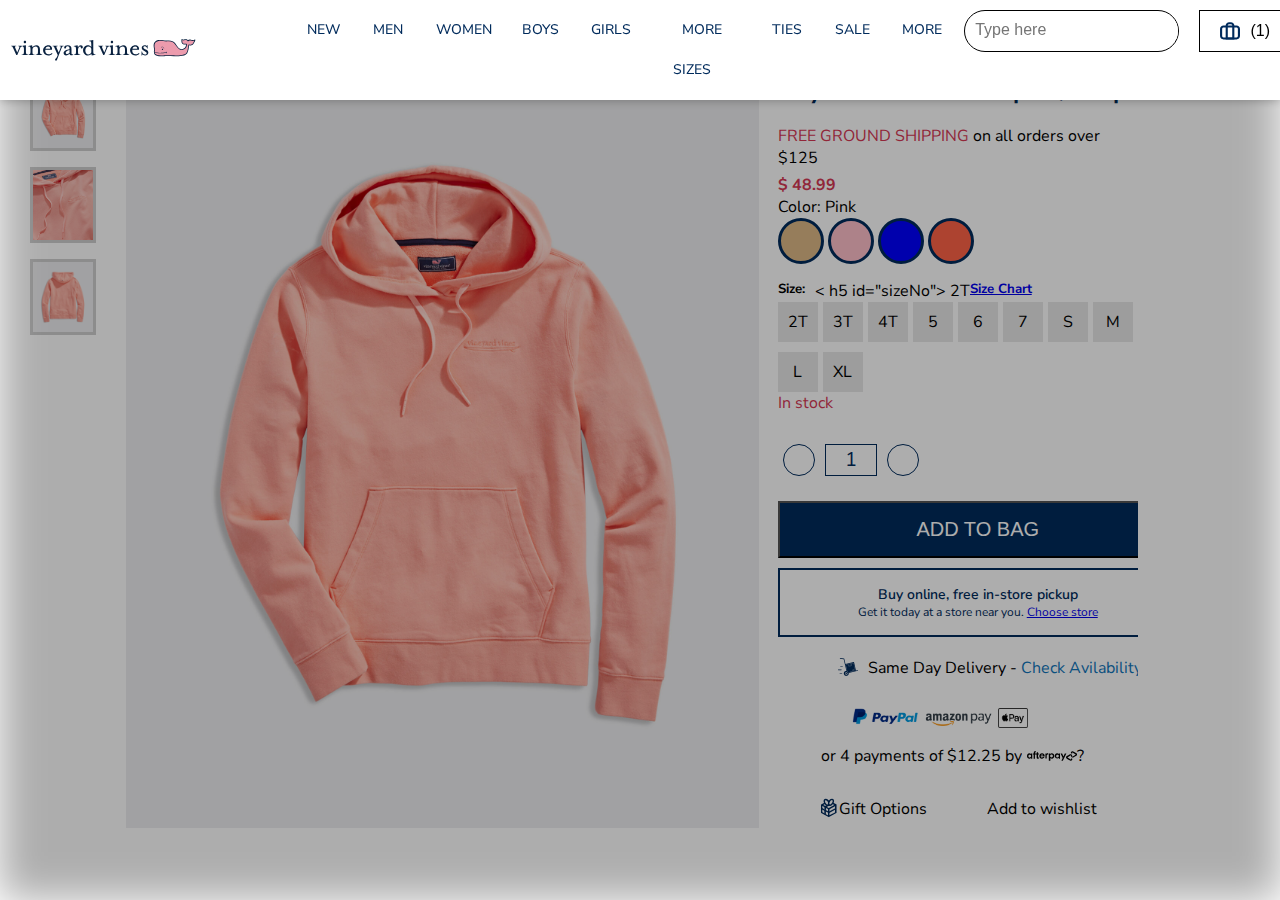
<file: index.html>
<!DOCTYPE html>
<html lang="en">

<head>
    <meta charset="UTF-8">
    <meta http-equiv="X-UA-Compatible" content="IE=edge">
    <meta name="viewport" content="width=device-width, initial-scale=1.0">
    <title>Product Detials</title>
    <link rel="icon" href="images/fav.png">
    <link rel="stylesheet" href="css/navbar.css">
    <link rel="stylesheet" href="css/cart.css">
    <link rel="stylesheet" href="css/style.css">
    <link rel="stylesheet" href="css/discount.css">

    <link rel="stylesheet" href="https://use.fontawesome.com/releases/v5.15.2/css/all.css"
        integrity="sha384-vSIIfh2YWi9wW0r9iZe7RJPrKwp6bG+s9QZMoITbCckVJqGCCRhc+ccxNcdpHuYu" crossorigin="anonymous">
    <link rel="preconnect" href="https://fonts.gstatic.com">
    <link href="https://fonts.googleapis.com/css2?family=Nunito+Sans&display=swap" rel="stylesheet">
</head>

<body>
    <div class="scaffold">
        <div class="nav-section">

            <div class="pic">
                <a href="./index.html"> <img src="images/logo.svg"></a>
            </div>
            <ul>
                <li><a href="#">NEW</a> </li>
                <li><a href="#">MEN</a> </li>
                <li><a href="#">WOMEN</a> </li>
                <li><a href="#">BOYS</a> </li>
                <li><a href="#">GIRLS</a> </li>
                <li><a href="#">MORE SIZES</a> </li>
                <li><a href="#">TIES</a> </li>
                <li><a href="#">SALE</a> </li>
                <li><a href="#">MORE</a> </li>
                <li>
                    <div class="box">
                        <input type="text" class="txt" placeholder="Type here">
                        <a href="#"> <i class=" fas fa-search"></i> </a>
                    </div>
                </li>
                <li>
                    <button class="click" onclick="sendValues()">
                        <img src="images/nav-icon.svg">
                        <put>(<pin id="me">1</pin>)</put>
                    </button>

                </li>
            </ul>
        </div>
        <div class="container">
            <div class="left">
                <div class="img img1">
                    <img id="hoodie" src="images/prod-img-01.jpg" alt="Image 1">
                </div>
                <div class="img img2">
                    <img id="cute" src="images/prod-img-03.jpg" alt="Image 2">
                </div>
                <div class="img img2">
                    <img id="back" src="images/prod-img-02.jpg" alt="Image 3">
                </div>
            </div>
            <div class="middle">
                <div class="mainImg">
                    <img id="currentImg" src="images/prod-img-01.jpg" alt="Product" data-zoom-image="images/hoodie-big.jpg">
                </div>
            </div>
            <div class="right">
                <div class="productName">
                    <h2 id="pName"> Boys' Stillwater Sherpa 1/4-Zip</h2>
                </div>
                <div class="rating">
                    <div class="fas fa-star"></div>
                    <div class="fas fa-star"></div>
                    <div class="fas fa-star"></div>
                    <div class="fas fa-star"></div>
                    <div class="fas fa-star-half-alt"></div>
                    <p>28 Reviews</p>
                </div>
                <div class="shipping">
                    <p>FREE GROUND SHIPPING <span>on all orders over $125</span> </p>
                </div>
                <div class="price">
                    <h4> $ <ok id="unitPrice">48.99 </ok>
                    </h4>

                </div>
                <span id="color">Color: <span id="slectedColor">Pink</span> </span>
                <div class="color">
                    

                    <!-- <span id="color">Color: Pink</span> -->
                    
                    
                    <div> </div> 
                    <div id="color2"></div>
                    <div id="color3"></div>
                    <div id="color4"></div>
                    
                    <!-- <div> </div>  -->

                      
                </div>
                
                
               <div class="size">
                    <div class="sizeLeft">
                        <h5>Size: </h5>
                        < h5 id="sizeNo"> 2T</h5>
                        <h5> <a href="#"> Size Chart </a> </h5>
                    </div>
                    <div class="actSize">
                        <ul>
                            <li>2T</li>
                            <li>3T</li>
                            <li>4T</li>
                            <li>5</li>
                            <li>6</li>
                            <li>7</li>
                            <li>S</li>
                            <li>M</li>
                            <li>L</li>
                            <li>XL</li>
                        </ul>
                    </div>
                    
                    <div class="stock">
                        <span>In stock</span>
                    </div>
                </div>
                <div class="quantity">
                    <i id="min" class="fas fa-minus"></i>
                    <!-- <input type="number" value="1"> -->
                    <div id="change" class="num" contenteditable="true"> 1 </div>

                    <i id="plu" class="fas fa-plus"></i>
                </div>
                <div class="cart">
                    <button class="bag" id="bagit" onclick="getValues()"> ADD TO BAG </button>
                    <div class="pickup">
                        <span>Buy online, free in-store pickup</span>
                        <p>Get it today at a store near you. <a href="#">Choose store</a> </p>
                    </div>
                </div>
                <div class="availability">
                    <div class="deliver">
                        <img src="images/download.svg" alt="">
                    </div>
                    <p>Same Day Delivery - <a href="#"> Check Avilability </a> </p>
                </div>
                <div class="bigSponsor">
                    <div class="sponsor">
                        <img src="images/paypal.png" alt="">
                        <img src="images/amazon.png" alt="">
                        <img src="images/applepay.png" alt="">
                    </div>
                    <div class="payment">
                        <p>or 4 payments of $12.25 by </p>
                        <img src="images/afterpay-lockup-blackonwhite.svg" alt="">?
                    </div>
                </div>
                <div class="coupon">
                    <div class="gift">
                        <img src="images/download (2).svg" alt="">
                        <p>Gift Options</p>
                    </div>
                    <div class="wish">
                        <!-- <img src="images/download (3).svg" alt="" > -->
                        <i id="wish" class="fas fa-heart"></i>
                        <p>Add to wishlist</p>
                    </div>
                </div>
            </div>
            <div class="leftover"></div>

            <!-- ****************************************************************************************** -->

            <div id="popup" class="addCart-popup">
                <div class="cart2">
                    <div class="itemName">
                        <h3 class="title">Item added to Cart</h3>
                        <div id="close">&times</div>
                    </div>

                    <div class="item">
                        <div class="imageItem">
                            <img src="images/prod-img-01.jpg" alt="">
                        </div>
                        <div class="descItem">
                            <h4 id="itemName"> Boys' Stillwater Sherpa 1/4-Zip</h4>
                            <div class="price">
                                <h4> $ <ok id="unitPrice">48.99 </ok>
                                </h4>
                            </div>
                            <P>Pink /<sizeit id='corres'> 2T </sizeit>
                            </P>
                            <p>Qty: <quan id="quan"> 0 </quan>
                            </p>
                            <p>$ <fin id="finP"> 0 </fin>
                            </p>
                        </div>

                    </div>
                    <div id="chickenOut" class="chickenput">
                        <a href="./pages/checkout.html"> <button id="checkitin"
                                onclick="getValues() ">CHECKOUT</button></a>
                        <button id="checkitinSide">CONTINUE SHOPPING</button>
                    </div>
                </div>
            </div>
            <!-- ******************************************************************************************************* -->

        </div>
        <!-- <div id="promoPop">
            <div id="proDis">
                <div id="closeme" class="closeIt">
                    &times
                </div>
                <img src="images/logo@2.6x.png" alt="LOGO">
                <h2> Get 10% off </h2>
                <p>Your first purchase* when you enter: </p>
                <div class="emailInp">
                    <input type="text" placeholder="Enter your Email" id="unlockEmail">
                </div>
                <div class="emailCheck">
                    <input type="checkbox" id="tick" name="gift" value="tick">
                    <label for="tick">Yes! Sign me up to recieve emails from vineyard vines. </label><br>
                </div>
                <div class="disSub">
                    <input type="submit" value="Unlock 10% Discount" id="unlock">
                </div>
                <p>*Cannot be combined with other promotions</p>
                <p>By accepting this offer you agree to </p>
                <p>the Terms of Service and Privacy Policy.</p>
                

            </div>
        </div> -->
        <div id="overlay"></div>
    </div>
    </div>
    <script src="https://ajax.googleapis.com/ajax/libs/jquery/3.6.0/jquery.min.js"></script>
    <script src="js/elevate-zoom.js"></script>
    <script src="js/script.js" charset="utf-8"></script>
</body>

</html>
</file>
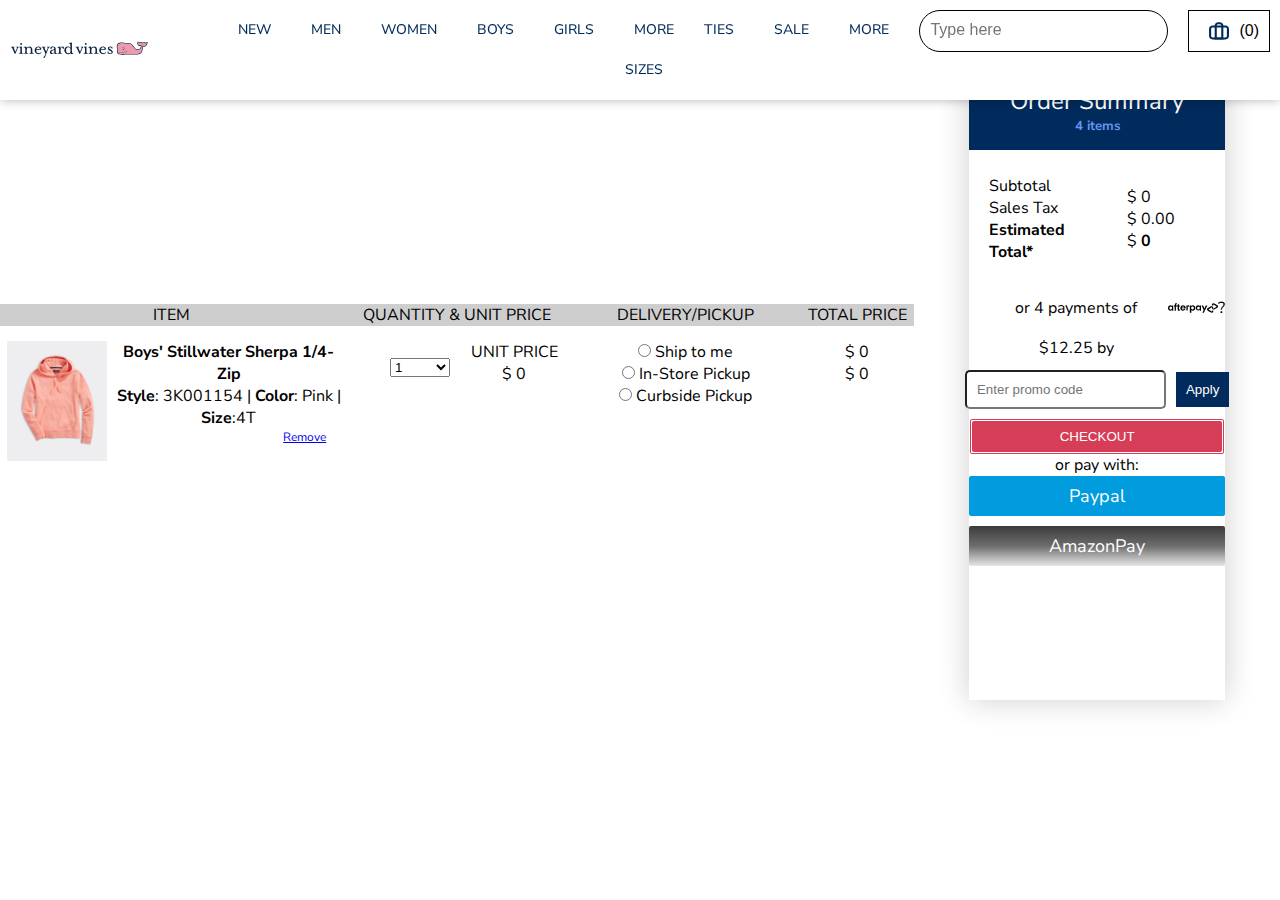
<file: pages/checkout.html>
<!DOCTYPE html>
<html lang="en">

<head>
    <meta charset="UTF-8">
    <meta http-equiv="X-UA-Compatible" content="IE=edge">
    <meta name="viewport" content="width=device-width, initial-scale=1.0">
    <title>Cart</title>
    <link rel="stylesheet" href="../css/checkout.css">
    <link rel="stylesheet" href="../css/navbar.css">
    <link href="https://fonts.googleapis.com/css2?family=Nunito+Sans&display=swap" rel="stylesheet">
</head>

<body>
    <div class="scaffold">
        <div class="nav-section">
            <div class="pic">
                <a href="../index.html"> <img src="../images/logo.svg"></a>
            </div>
            <ul>
                <li><a href="#">NEW</a> </li>
                <li><a href="#">MEN</a> </li>
                <li><a href="#">WOMEN</a> </li>
                <li><a href="#">BOYS</a> </li>
                <li><a href="#">GIRLS</a> </li>
                <li><a href="#">MORE SIZES</a> </li>
                <li><a href="#">TIES</a> </li>
                <li><a href="#">SALE</a> </li>
                <li><a href="#">MORE</a> </li>
                <li>
                    <div class="box">
                        <input type="text" class="txt" placeholder="Type here">
                        <a href="#"> <i class="fas fa-search"></i> </a>
                    </div>
                </li>
                <li>
                    <button class="click">
                        <img src="../images/nav-icon.svg">
                        <put>(<pin id="me">0</pin>)</put>
                    </button>
                </li>
            </ul>
        </div>

        <div id="goodies" class="container">
            <div class="rightCart">
                <div class="headerCart">
                    <div class="itemCart">
                        <p>ITEM</p>
                    </div>
                    <div class="quantityUnit">
                        <p>QUANTITY & UNIT PRICE</p>
                    </div>
                    <div class="deliveryPic">
                        <P>DELIVERY/PICKUP</P>
                        <P></P>
                    </div>
                    <div class="totalCart">
                        <p>TOTAL PRICE</p>
                    </div>
                </div>
                <div id="goods" class="goods">
                    <div class="itemGoods">
                        <div class="itemPic">
                            <img src="../images/prod-img-01.jpg" alt="">
                        </div>
                        <div class="shouldbe">
                            <div class="itemDet">
                                <h4 id="theName">Boys' Stillwater Sherpa 1/4-Zip </h4>
                                <p> <strong>Style</strong>: 3K001154 | <strong>Color</strong>: Pink |
                                    <strong>Size</strong>:4T
                                </p>
                            </div>
                    
                            <div class="manipu">
                                <p><a href="#"></a></p>
                                <!-- <p>|</p> -->
                                <p><a href="#"></a> </p>
                                <!-- <p>|</p> -->
                                <p><a href="#" id="remove"> Remove</a> </p>
                            </div>
                        </div>
                    </div>
                    <div class="quantie">
                        <div class="selQuan">
                            <select name="" id="theQuantity">
                                <option value="1"> 1 </option>
                                <option value="2"> 2 </option>
                                <option value="3"> 3 </option>
                                <option value="4"> 4 </option>
                                <option value="5"> 5 </option>
                                <option value="6"> 6 </option>
                                <option value="7"> 7 </option>
                                <option value="8"> 8 </option>
                                <option value="9"> 9 </option>
                                <option value="10"> 10 </option>
                            </select>
                        </div>
                        <div class="discQuan">
                            <P>UNIT PRICE</P>
                            <div class="inlin">
                                <P>$
                                    <ok id="cartPrice"> 0 </ok>
                                </P>
                                
                            </div>
                        </div>
                        <div class="gift">
                        </div>
                    </div>
                    <div class="pickup">
                        <input type="radio" id="ship" name="deli" value="ship">
                        <label for="ship"> Ship to me </label><br>
                        <input type="radio" id="pickup" name="deli" value="pickup">
                        <label for="pickup"> In-Store Pickup </label><br>
                        <input type="radio" id="curb" name="deli" value="curb">
                        <label for="curb"> Curbside Pickup</label><br>
                    </div>
                    <div class="toapPRI">
                        <P>$
                            <ok id='siUnit'> 0</ok>
                        </P>
                        <P>$
                            <ok id="toUnit"> 0</ok>
                        </P>
                    </div>
                </div>
            </div>
            <div class="leftCart">
                <div class="summary">
                    <div class="orderSum">
                        <h2>Order Summary</h2>
                        <h5>4 items</h5>
                    </div>
                    <div class="detailSum">
                        <div class="value">
                            <p>Subtotal</p>
                            <p>Sales Tax</p>
                            <p><strong>Estimated Total*</strong></p>
                        </div>
                        <div class="prices">
                            <P>$ <ok id="subtotal"> 0 </ok>
                            </P>
                            <P>$ <ok id="tax"> 0.00 </ok>
                            </P>
                            <P> $ <strong id="addition"> 0 </strong> </P>
                        </div>
                    </div>                   
                    <div class="payment">
                        <p>or 4 payments of $12.25 by </p>
                        <img src="../images/afterpay-lockup-blackonwhite.svg" alt="">?
                    </div>
                    <div id="promo" class="code">
                        <input type="text" id="txt" placeholder="Enter promo code">
                        <button id="apply" onclick="discount()"> Apply </button>
                    </div>
                    <div class="checkitout">
                        <a href="./payment.html"> <button id="checkitout" >CHECKOUT</button></a>
                    </div>
                    <p class="optane"> or pay with:</p>
                    <div class="paymentMethod">
                        <div class="paypal">
                            <P>Paypal</P>
                        </div>
                        <div class="amazonPay">
                            <p>AmazonPay</p>
                        </div>
                    </div>
                </div>
            </div>
        </div>
    </div>

    <script src="https://ajax.googleapis.com/ajax/libs/jquery/3.6.0/jquery.min.js"></script>
    <script src="../js/script.js"></script>
    <script src="../js/checkout.js" charset="utf-8"></script>
</body>

</html>
</file>
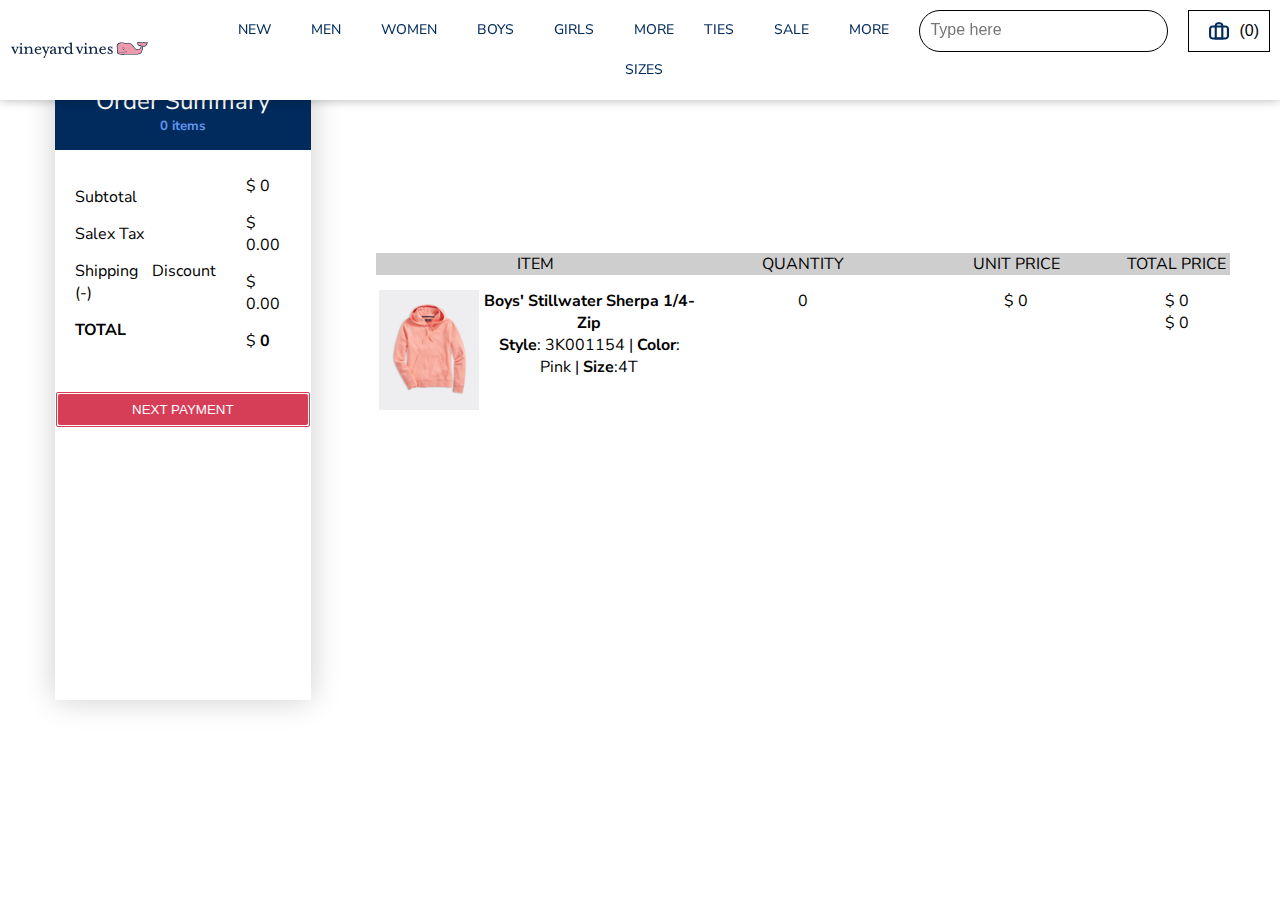
<file: pages/payment.html>
<!DOCTYPE html>
<html lang="en">

<head>
    <meta charset="UTF-8">
    <meta http-equiv="X-UA-Compatible" content="IE=edge">
    <meta name="viewport" content="width=device-width, initial-scale=1.0">
    <title>Checkout</title>
    <link rel="stylesheet" href="../css/payment.css">
    <link rel="stylesheet" href="../css/navbar.css">
    <link href="https://fonts.googleapis.com/css2?family=Nunito+Sans&display=swap" rel="stylesheet">
</head>

<body>
    <div class="scaffold">
        <div class="nav-section">
            <div class="pic">
                <a href="../index.html"> <img src="../images/logo.svg"></a>
            </div>
            <ul>
                <li><a href="#">NEW</a> </li>
                <li><a href="#">MEN</a> </li>
                <li><a href="#">WOMEN</a> </li>
                <li><a href="#">BOYS</a> </li>
                <li><a href="#">GIRLS</a> </li>
                <li><a href="#">MORE SIZES</a> </li>
                <li><a href="#">TIES</a> </li>
                <li><a href="#">SALE</a> </li>
                <li><a href="#">MORE</a> </li>
                <li>
                    <div class="box">
                        <input type="text" class="txt" placeholder="Type here">
                        <a href="#"> <i class=" searchme fas fa-search"></i> </a>
                    </div>
                </li>
                <li>
                    <button class="click">
                        <img src="../images/nav-icon.svg">
                        <put>(<pin id="me">0</pin>)</put>
                    </button>
                </li>
            </ul>
        </div>

        <div class="container">
            <div class="leftCart">
                <div class="summary">
                    <div class="orderSum">
                        <h2>Order Summary</h2>
                        <h5><ok id="track"> 0 </ok> items</h5>
                    </div>
                    <div class="detailSum">
                        <div class="value">
                            <p>Subtotal</p>
                            <p>Salex Tax</p>
                            <P>Shipping Discount (-)</P>
                            <p><strong>TOTAL</strong></p>
                        </div>
                        <div class="prices">
                            <P>$ <ok id="subtotal2"> 0 </ok>
                            </P>
                            <P>$ <ok id="tax"> 0.00 </ok>
                            </P>
                            <P>$ <ok id="ship"> 0.00 </ok>
                            </p>
                            <P> $ <strong id="addition"> 0 </strong> </P>
                        </div>
                    </div>
                    <div class="checkitout">
                        <a href="#"> <button id="payment">NEXT PAYMENT</button></a>
                    </div>

                </div>
            </div>
            <div class="rightCart">
                <div class="headerCart">
                    <div class="itemCart">
                        <p>ITEM</p>
                    </div>
                    <div class="quantityUnit">
                        <p>QUANTITY</p>
                    </div>
                    <div class="deliveryPic">
                        <P> UNIT PRICE</P>

                    </div>
                    <div class="totalCart">
                        <p>TOTAL PRICE</p>
                    </div>
                </div>
                <div class="goods">
                    <div class="itemGoods">
                        <div class="itemPic">
                            <img src="../images/prod-img-01.jpg" alt="">
                        </div>
                        <div class="shouldbe">
                            <div class="itemDet">
                                <h4>Boys' Stillwater Sherpa 1/4-Zip </h4>
                                <p> <strong>Style</strong>: 3K001154 | <strong>Color</strong>: Pink |
                                    <strong>Size</strong>:4T
                                </p>
                            </div>

                        </div>
                    </div>
                    <div class="quantie">
                        <div class="selQuan">
                            <p id="finQuan"> 0 </p>
                        </div>
                        <div class="discQuan">
                            <P></P>

                        </div>
                    </div>
                    <div class="inlin">
                        <P>$
                            <ok id="cartPrice"> 0</ok>
                        </P>
                    </div>
                    <div class="toapPRI">
                        <P>$
                            <ok id='siUnit'> 0</ok>
                        </P>
                        <P>$
                            <ok id="toUnit"> 0</ok>
                        </P>
                    </div>
                </div>
            </div>
        </div>
    </div>
    <script src="https://ajax.googleapis.com/ajax/libs/jquery/3.6.0/jquery.min.js"></script>
    <script src="../js/script.js"></script>
    <script src="../js/payment.js"></script>
</body>

</html>
</file>
<file: css/navbar.css>
.nav-section {
  background-color: #ffffff;
  display: flex;
  align-items: center;
  justify-content: center;
  box-shadow: 0px 0px 10px 0.1px rgb(0, 0, 0, 0.3);
  color: #262626;
  z-index: 2000;
  position: fixed;
  width: 100%;
}
.pic {
  padding: 10px;
}
.pic img {
  /* height: 50px; */
  width: 70%;
  float: left;
  cursor: pointer;
}
.nav-section ul {
  display: flex;
  list-style: none;
  line-height: 40px;
}
.nav-section ul li {
  padding: 10px;
  font-weight: 500;
  font-size: 14px;
}

.nav-section ul li a {
  text-decoration: none;
  color: #002b5c;
  padding: 10px;
}
.nav-section ul li:nth-child(-n + 9):hover a {
  padding: 10px;
  background: #1176bb;
  color: #ffffff;
}

.click {
  background-color: #ffffff;
  display: flex;
  border: 1px solid black;
  padding: 10px 10px;
  cursor: pointer;
}
.click img {
  height: 20px;
  width: 20px;
  color: red;
  padding: 0px 10px 0px 10px;
}
.click put {
  line-height: 20px;
  font-weight: 400;
  font-size: 16px;
}
.box {
  border: 1px solid black;
  padding: 0px 10px 0px 10px;
  border-radius: 25px;
}
.txt {
  border: none;
  outline: none;
  font-size: 16px;
}
</file>
<file: css/cart.css>
*{
  margin: 0;
  padding: 0;
}
.addCart-popup {
  width: 400px;
  height: 100vh;
  position: fixed;
  top: 0;
  right: 0;
  z-index: 1000;
  background: #ffffff;
  text-align: center;
  align-items: center;
  box-shadow: 0px 0px 30px 0.1px; 
  display: none;
  margin-top: 68px;

}

  .cart2 {
    position: relative;
    align-items: center;
    justify-content: center;
    top: 0;

  }

.itemName {
  /* height: auto; */
  background: #002b5c;
  color: #ffffff;
  padding: 15px;
  text-align: center;
  /* margin: auto; */
}
.itemName h3 {
  font-size: 20px;
}

#close {
  position: absolute;
  top: 12px;
  right: 25px;
  cursor: pointer;
  font-size: 25px;
}
.item {
  display: grid;
  grid-template-columns: 2fr 3fr;
  color: #002b5c;
  background: #ffffff;
  padding: 0px 3px 20px 3px;
  border-bottom: 1px solid #cecece;
}
.imageItem {
  width: 170px;
}
.imageItem img {
  width: 150px;
  height: 180px;
}
.descItem {
  width: 200px;
  padding: 5px;
  text-align: left;
}

.price {
  display: flex;
}
.price h5 {
  padding-right: 10px;
  color: #d63855;
}
.price h5:nth-child(2) {
  text-decoration: line-through;
  color: black;
}

.chickenput{
  margin-top:10px;
}
.chickenput button{
  border: none;
  outline: none;
  padding: 15px;
  width:250px;
  background: #002b5c;
  color: #ffffff;
  font-size: 18px;
  font-weight: 300;
  border-radius: 5px;
  margin-top:10px;
}

#checkitinSide{
  color: #002b5c;
  background: #ffffff;
  border: 1px solid #002b5c;
}
</file>
<file: css/style.css>
* {
  margin: 0;
  padding: 0;
  overflow-x: hidden;
}
.scaffold {
  width: 98.8vw;

  font-family: Nunito Sans, sans-serif;
  text-align: center;
  align-items: center;
  justify-content: center;
}
.container {
  margin-top: 75px;
  display: grid;
  grid-template-columns: 1fr 5fr 3fr 1fr;
}

.left {
  display: block;
  align-items: center;
  justify-content: center;
  padding: 0px 25px;
}
.img {
  margin: 0px auto;
  padding-bottom: 10px;
}

.img img {
  width: 60px;
  height: 70px;
  border: 3px solid #cecece;
}
.mainImg img {
  box-sizing: border-box;
  width: 100%;
  /* width: 400px; */
}
.right {
  width: auto;
  display: block;
  text-align: left;
  padding-left: 5%;
  /* margin-top: 60px; */
}
.productName {
  color: #002b5c;
  margin-bottom: 10px;
}
.rating {
  position: relative;
  margin-bottom: 8px;
}
.rating p {
  position: absolute;
  right: 55%;
  top: 0;
}
.fas {
  color: cornflowerblue;
}
.shipping {
  margin-bottom: 5px;
}
.shipping p {
  color: #d63855;
}
.shipping span {
  color: black;
}
.price {
  display: flex;
}
.price h4 {
  padding-right: 10px;
  color: #d63855;
}
.price h4:nth-child(2) {
  text-decoration: line-through;
  color: black;
}
.color span:nth-child(2) {
  width: 40px;
  height: 40px;
  color: bisque;
  border-radius: 50%;
}
.color > div {
  width: 40px;
  height: 40px;
  background: burlywood;
  border-radius: 50%;
  border: 3px solid #002b5c;
  display:inline-block;
}
.color > div#color2 {
  width: 40px;
  height: 40px;
  background: pink;
  border-radius: 50%;
  border: 3px solid #002b5c;
  display:inline-block;
}
.color > div#color3 {
  width: 40px;
  height: 40px;
  background: blue;
  border-radius: 50%;
  border: 3px solid #002b5c;
  display:inline-block;
}
.color > div#color4 {
  width: 40px;
  height: 40px;
  background: tomato;
  border-radius: 50%;
  border: 3px solid #002b5c;
  display:inline-block;
}

.color > div:hover {
  border: 3px solid cornflowerblue;
}
.color > div#color2:hover {
  border: 3px solid cornflowerblue;
}
.color > div#color3:hover {
  border: 3px solid cornflowerblue;
}
.color > div#color4:hover {
  border: 3px solid cornflowerblue;
}

.size {
  margin-top: 10px;
  margin-bottom: 1px;
}
.sizeLeft {
  display: flex;
}
.sizeLeft h5 {
  padding-right: 10px;
}
.sizeLeft h5:nth-child(3) {
  padding-left: 25px;
}

.actSize ul {
  display: grid;
  grid-template-columns: 1fr 1fr 1fr 1fr 1fr 1fr 1fr 1fr;
  row-gap: 10px;
  align-items: center;

  
}
.actSize ul li {
  width: 30px;
  height: 30px;
  background: #e7e7e7;
  color: black;
  text-align: center;
  line-height: 30px;

  padding:5px;
}
.actSize ul li:hover {
  background: #1176bb;
  color: white;
  cursor: pointer;
}
.stock {
  color: #d63855;
}
.quantity {
  display: flex;
  margin-top: 25px;
  color: #002b5c;
}
.quantity div {
  font-size: 20px;
  height: 30px;
  width: 50px;
  margin: 5px;
  text-align: center;
  line-height: 30px;
  border: 1px solid #002b5c;
}
.quantity i {
  height: 30px;
  width: 30px;
  margin: 5px;
  text-align: center;
  line-height: 30px;
  border-radius: 50%;
  border: 1px solid #002b5c;
  color: #002b5c;
  cursor: pointer;
}
/* .quantity input {
  width: auto;
} */

.cart {
  width: 400px;
  text-align: center;
  margin-top: 20px;
}
.cart .bag {
  padding: 15px;
  background: #002b5c;
  color: #ffffff;
  font-size: 20px;
  cursor: pointer;

}
.cart .bag a{
  color: #ffffff;
  list-style: none;
  text-decoration: none;
}
.cart .pickup {
  padding: 15px;
  background: #ffffff;
  border: 2px solid #002b5c;
  font-size: 12px;
  margin-top: 10px;
  color: #002b5c;
  cursor: pointer;
}
.pickup span {
  font-size: 14px;
  font-weight: 600;
}
.availability {
  width: 340px;
  display: flex;
  margin-top: 20px;
  text-align: center;
  padding-left: 60px;
}
.deliver img {
  width: 20px;
  height: 20px;
  padding-right: 10px;
}
.availability a {
  color: #1176bb;
  text-decoration: none;
}
.availability a:hover {
  text-decoration: underline;
}
.sponsor {
  width: auto;
  margin: 25px 0px 2px 20%;
  align-items: center;
  justify-content: center;
}
.sponsor img {
  width: 70px;
  height: 20px;
}
.sponsor img:nth-child(3) {
  width: 30px;
  height: 20px;
}
.payment {
  display: flex;
  margin: 0px 0px 2px 12%;
  line-height: 40px;
}
.payment img {
  width: 50px;
  height: 40px;
  padding-left: 5px;
}
.coupon {
  display: flex;
  justify-content: center;
  margin-top: 20px;
}
.gift {
  display: flex;
  margin-right: 60px;
  cursor: pointer;
}
.gift:hover {
  text-decoration: underline;
}
.gift img {
  width: 20px;
  height: 20px;
}
.wish {
  display: flex;
  cursor: pointer;
}
.wish img {
  width: 20px;
  height: 20px;
}

.wish i{
  font-size: 18px;
  line-height: 20px;
}
#bagit{
  width: 400px;
}
</file>
<file: css/discount.css>
#promoPop{
    position:fixed;
    top: 50%;
    left: 50%;
    transform: translate(-50%, -50%);
    z-index: 3000;
    background: #ffffff;
    width: 400px;
    padding: 40px 50px 50px;
    box-shadow: 0px 15px 30px rgba(0,0,0,0.6);
    transition: 800ms ease-in-out;
}
#promoPop #proDis{
    position:relative;
    width: 100%;
    display: flex;
    justify-content: center;
    align-items: center;
    flex-direction: column;
}
#proDis{
    position: relative;
}

#proDis .closeIt{
    font-size: 20px;
    font-weight: 700;
    position: absolute;
    top:0;
    right: 0px;
    width: 40px;
    height: 40px;
    border-radius: 50%;
    background: cornflowerblue;
    line-height: 40px;
    color: #ffffff;
    cursor: pointer;
}
#proDis .closeIt:hover{
    background: tomato;
    color: white;
}
#proDis img{
    width: 200px;
}
#proDis h2 {
    font-size: 30px;
    font-weight: 500;
    color: #333;
    margin: 20px 0 10px;
}
#proDis p{
    text-align: center;
    font-size: 18px;
    color: #333;
    margin: 5px 0px 5px 0px;
}
#proDis .emailInp{
    position: relative;
    width: 100%;
    margin: 15px 0px 10px 0px;
    display: flex;
    justify-content: center;
    align-items: center;
}
#proDis .emailInp input{
    width: 100%;
    border: 1px solid rgba(0,0,0,0.2);
    padding: 15px;
    outline: none;
    font-size: 18px;
    text-align: center;
}
#proDis .emailInp input[type="submit"]{
    max-width: 100;
}

#proDis .disSub input{
    width: auto;
    padding: 10px;
    color: #333;
    font-size: 18px;
    border-radius:5px ;
}
#overlay{
    position: fixed;
    top: 0;
    left: 0;
    right: 0;
    bottom: 0;
    background-color: rgba(0,0,0,0.8);
    filter: blur(20px);
    opacity: 0.4;
    pointer-events: none;
    z-index: 1;
}
</file>
<file: css/checkout.css>
* {
  margin: 0px;
  padding: 0px;
 
}
.scaffold {
  width: 98.8vw;
  font-family: Nunito Sans, sans-serif;
  text-align: center;
  align-items: center;
  justify-content: center;
}
.container {
  position: absolute;
  /* padding-top: 70px; */
  margin-top: 70px;
  display: grid;
  grid-template-columns: 5fr 2fr;
}
.leftCart {
  width: 70%;
  margin: auto;
  box-shadow: 0px 0px 30px 0.2px rgba(0, 0, 0, 0.2);
}
.summary {
  height: 70vh;
}
.orderSum {
  padding: 15px;
  color: #ffffff;
  background: #002b5c;
}
.orderSum h2 {
  font-weight: 400;
}
.orderSum h5 {
  color: cornflowerblue;
}

.detailSum {
  display: grid;
  grid-template-columns: 1fr 1fr;
  margin: 5px 0px 5px 0px;
  /* margin: 20px auto; */
  justify-content: center;
  align-items: center;
  padding: 20px;
  text-align: justify;
}
.prices {
  padding-left: 30px;
}

.payment {
  display: flex;
  margin: 0px 0px 2px 8%;
  line-height: 40px;
}
.payment img {
  width: 50px;
  height: 40px;
  padding-left: 5px;
}

.code {
  display: flex;
  align-items: center;
  text-align: center;
  justify-content: center;
  margin-bottom: 10px;
}
.code input {
  padding: 10px;
  border-radius: 5px;
  margin-right: 10px;
  outline: none;
}
.code button {
  color: #ffffff;
  background: #002b5c;
  padding: 10px;
  outline: none;
  border: none;
}
.checkitout {
  border: 1px solid #d63d57;
  margin: auto;
  width: 250px;
  padding: 1px;
  border-radius: 2px;
}
.checkitout button {
  color: #ffffff;
  background: #d63d57;
  width: 250px;
  padding: 8px;
  margin: auto;
  outline: none;
  border: none;
  cursor: pointer;
  border-radius: 2px;
}
.optane {
  text-align: center;
}
.paymentMethod {
  text-align: center;
}
.paypal {
  background: #009cde;
  color: white;
  width: 240px;
  padding: 8px;
  margin: auto;
  outline: none;
  border: none;
  cursor: pointer;
  border-radius: 2px;
  margin-bottom: 10px;
  font-size: 18px;
}
.amazonPay {
  background: linear-gradient(#3b3b3b, #6d6d6d, #e7e7e7);
  color: #ffffff;
  width: 240px;
  padding: 8px;
  margin: auto;
  outline: none;
  border: none;
  cursor: pointer;
  border-radius: 2px;
  font-size: 18px;
}

/* ************************************************************** */
.rightCart {
  margin: auto;
}
.headerCart {
  display: grid;
  grid-template-columns: 3fr 2fr 2fr 1fr;
  background: #cecece;
  margin-bottom: 15px;
}
.goods {
  display: grid;
  grid-template-columns: 3fr 2fr 2fr 1fr;
}
.itemGoods {
  display: grid;
  grid-template-columns: 1fr 2fr;
}

.itemPic img {
  width: 100px;
  height: 120px;
}
.manipu {
  display: grid;
  grid-template-columns: 1fr 1fr 1fr;
  font-size: 12px;
  text-align: center;
}
.quantie{
  display: grid;
  grid-template-columns: 1fr 1fr;
}
.selQuan{
  margin: 15px 0px 0px 40px;
  
}
.selQuan select{
  width: 60px;
}
.inlin{
  font-size: 16px;
}

.gift{
  font-size: 14px;
}
</file>
<file: css/payment.css>
* {
    margin: 0px;
    padding: 0px;
   
  }
  .scaffold {
    width: 98.8vw;
    font-family: Nunito Sans, sans-serif;
    text-align: center;
    align-items: center;
    justify-content: center;
  }
  .container {
    position: absolute;
    /* padding-top: 70px; */
    margin-top: 70px;
    display: grid;
    grid-template-columns: 2fr 5fr;
  }
  .leftCart {
    width: 70%;
    margin: auto;
    box-shadow: 0px 0px 30px 0.2px rgba(0, 0, 0, 0.2);
  }
  .summary {
    height: 70vh;
  }
  .orderSum {
    padding: 15px;
    color: #ffffff;
    background: #002b5c;
  }
  .orderSum h2 {
    font-weight: 400;
  }
  .orderSum h5 {
    color: cornflowerblue;
  }
  
  .detailSum {
    display: flex;
    margin: 5px 0px 5px 0px;
    /* margin: 20px auto; */
    justify-content: center;
    align-items: center;
    padding: 20px;
    text-align: justify;
  }
  .prices {
    padding-left: 30px;
  }
  .prices p, .value p{
    padding-bottom: 15px;
  }
  
  .payment {
    display: flex;
    margin: 0px 0px 2px 12%;
    line-height: 40px;
  }
  .payment img {
    width: 50px;
    height: 40px;
    padding-left: 5px;
  }
  
  .code {
    display: flex;
    align-items: center;
    text-align: center;
    justify-content: center;
    margin-bottom: 10px;
  }
  .code input {
    padding: 10px;
    border-radius: 5px;
    margin-right: 10px;
    outline: none;
  }
  .code button {
    color: #ffffff;
    background: #002b5c;
    padding: 10px;
    outline: none;
    border: none;
  }
  .checkitout {
    border: 1px solid #d63d57;
    margin: auto;
    width: 250px;
    padding: 1px;
    border-radius: 2px;
  }
  .checkitout button {
    color: #ffffff;
    background: #d63d57;
    width: 250px;
    padding: 8px;
    margin: auto;
    outline: none;
    border: none;
    cursor: pointer;
    border-radius: 2px;
  }
  .optane {
    text-align: center;
  }
  
  
  /* ************************************************************** */
  .rightCart {
    margin: 20% 50px 0px 10px;
  }
  .headerCart {
    display: grid;
    grid-template-columns: 3fr 2fr 2fr 1fr;
    background: #cecece;
    margin-bottom: 15px;
  }
  .goods {
    display: grid;
    grid-template-columns: 3fr 2fr 2fr 1fr;
  }
  .itemGoods {
    display: grid;
    grid-template-columns: 1fr 2fr;
  }
  
  .itemPic img {
    width: 100px;
    height: 120px;
  }
  .manipu {
    display: grid;
    grid-template-columns: 1fr 1fr 1fr;
    font-size: 12px;
    text-align: center;
  }
 
  .selQuan{
    margin: auto;
  }
  .selQuan select{
    width: 60px;
  }
  .inlin{
    font-size: 16px;
  }
  .discQuan ok{
    text-decoration: line-through;
  }
  .gift{
    font-size: 14px;
  }
</file>
